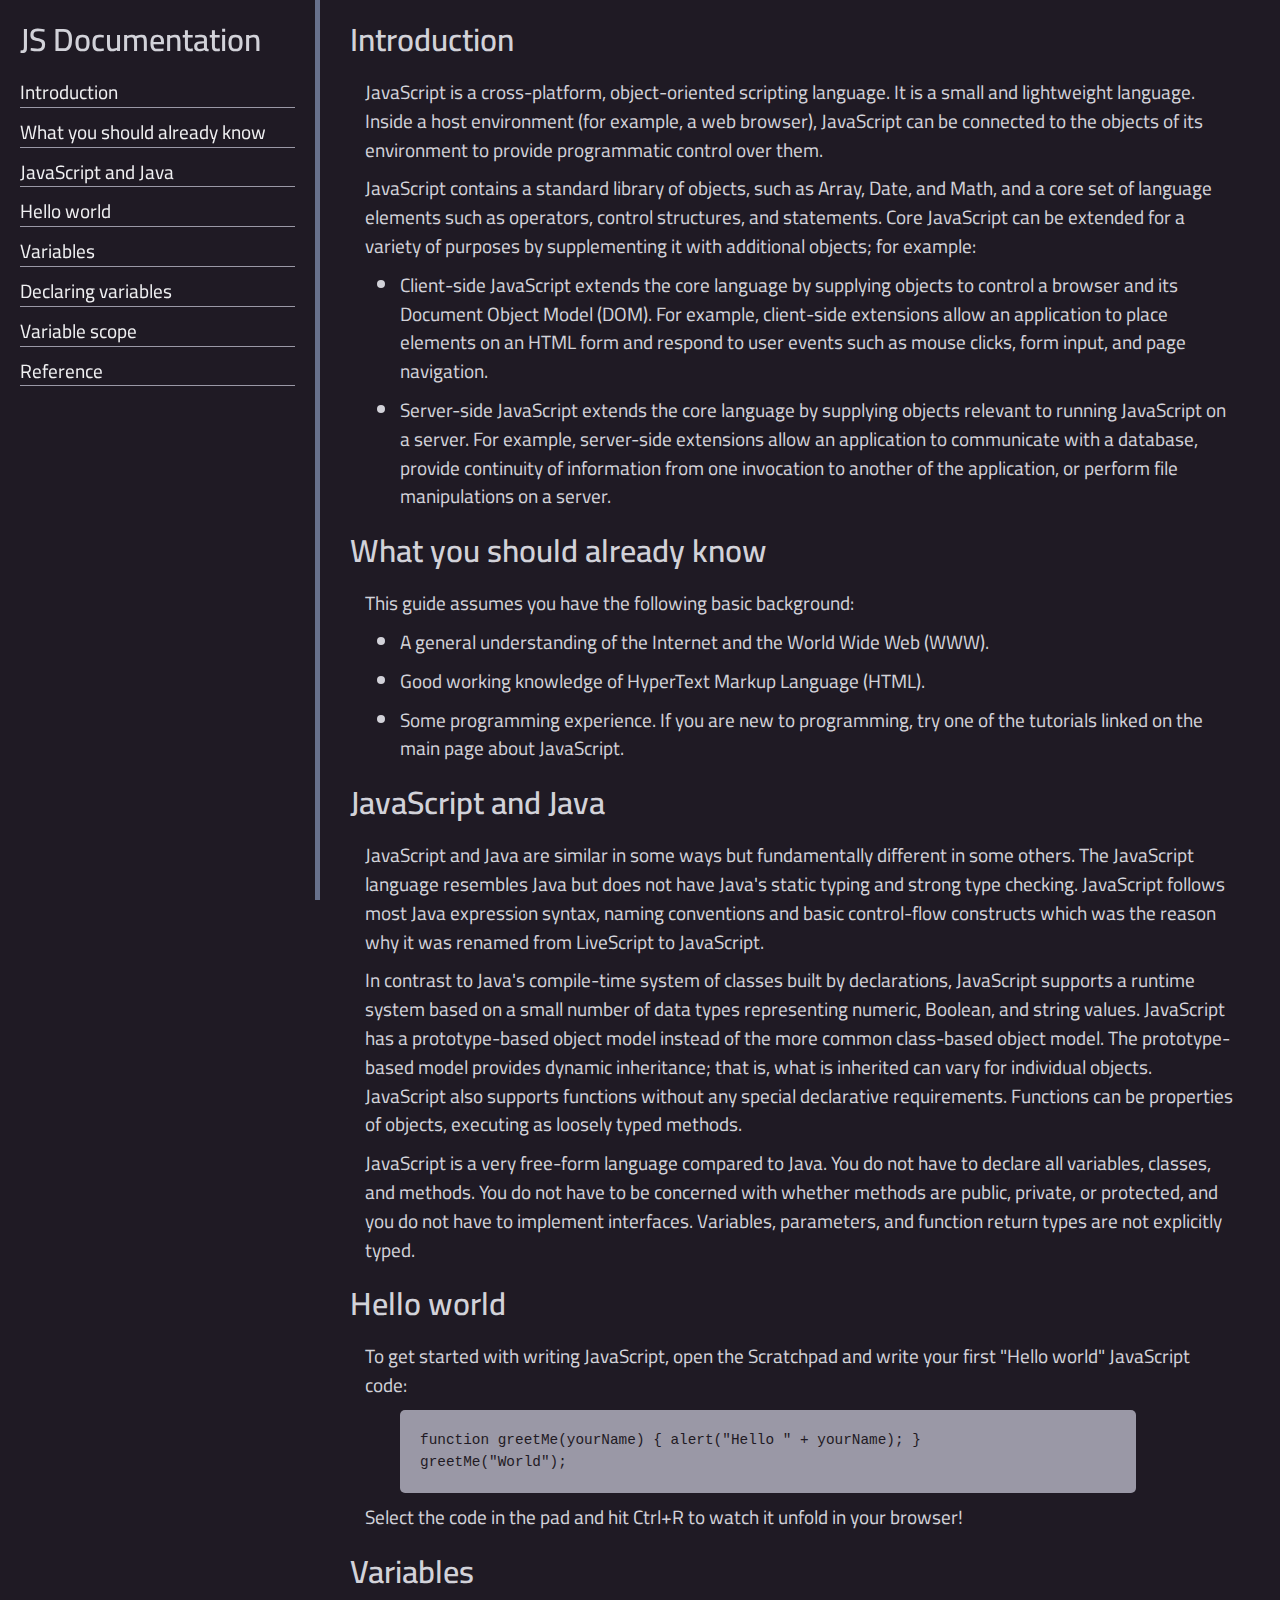
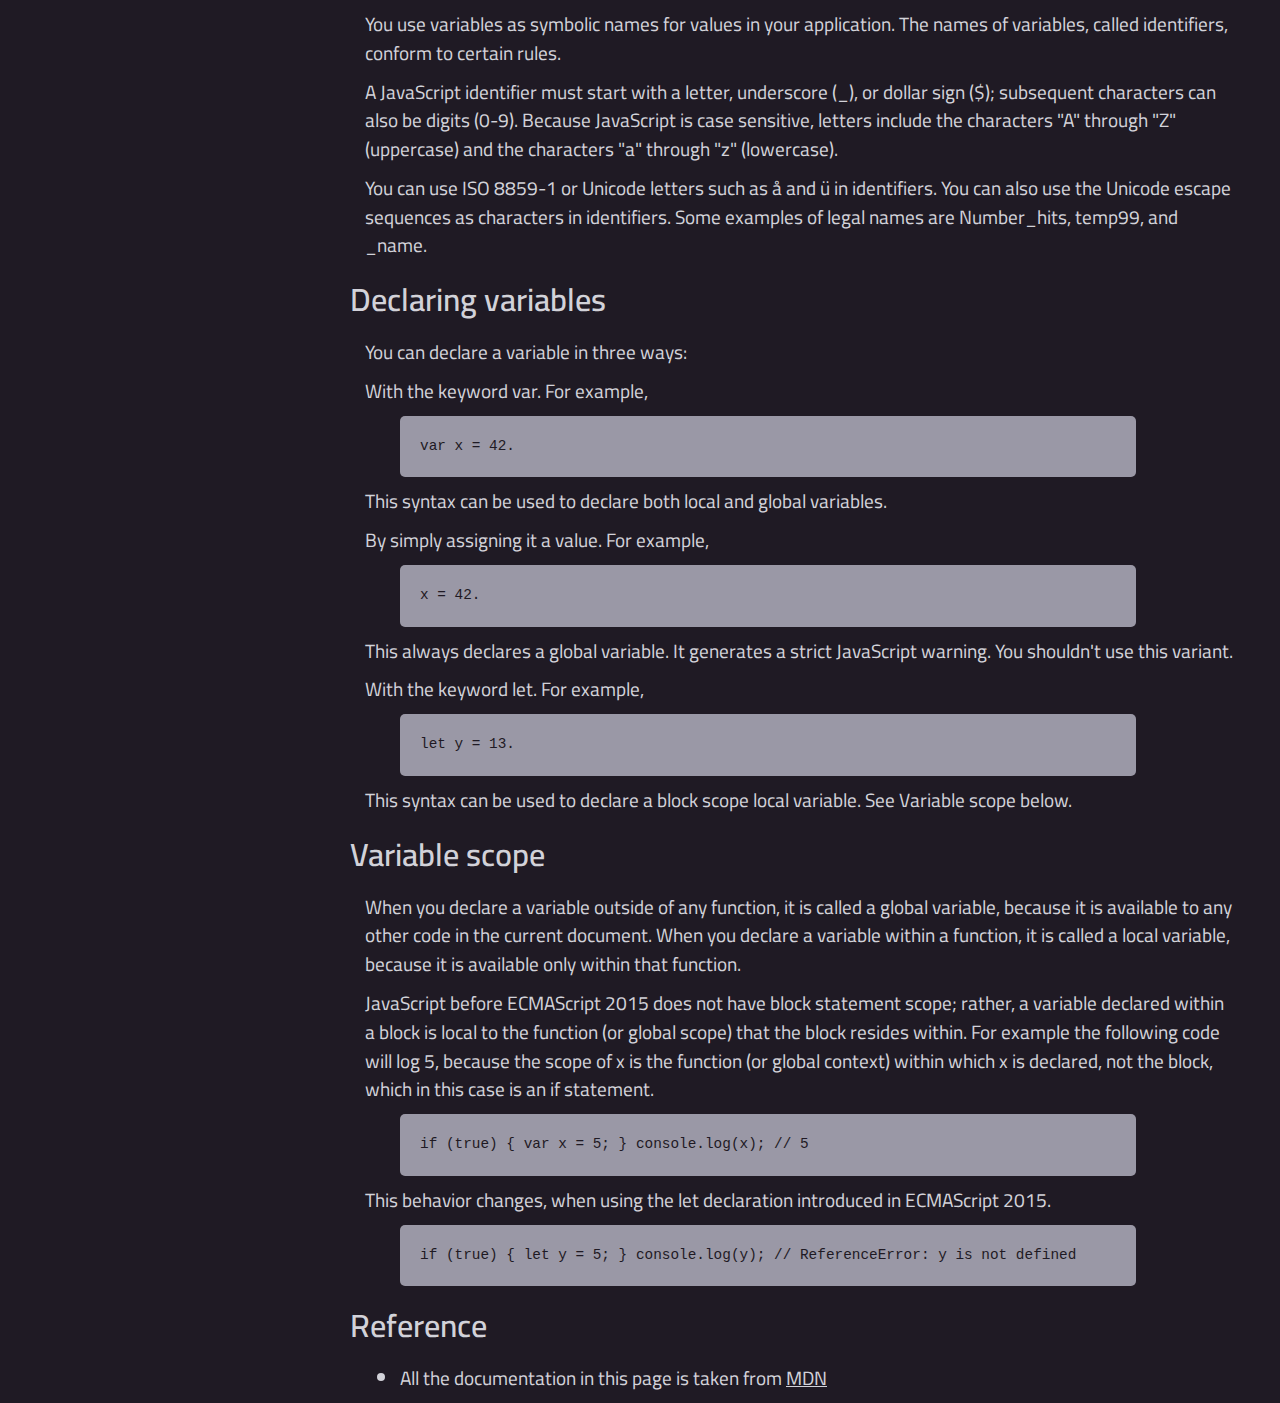
<file: 04-technical-documentation-page/index.html>
<!DOCTYPE html>
<html lang="en" >
<head>
  <meta charset="UTF-8">
  <title>CodePen - Technical Documentation Page (Test)</title>
  <link rel="stylesheet" href="./style.css">

</head>
<body>
<!-- partial:index.partial.html -->
<nav id="navbar">
  <header>JS Documentation</header>
  <div id="links">
    <a href="#introduction" class="nav-link">Introduction</a>
    <a href="#what_you_should_already_know" class="nav-link">What you should already know</a>
    <a href="#javascript_and_java" class="nav-link">JavaScript and Java</a>
    <a href="#hello_world" class="nav-link">Hello world</a>
    <a href="#variables" class="nav-link">Variables</a>
    <a href="#declaring_variables" class="nav-link">Declaring variables</a>
    <a href="#variable_scope" class="nav-link">Variable scope</a>
    <a href="#reference" class="nav-link">Reference</a>
  </div>
</nav>

<main id="main-doc">
  <section class="main-section" id="introduction">
    <header>Introduction</header>
    <p>JavaScript is a cross-platform, object-oriented scripting language. It is a small and lightweight language. Inside a host environment (for example, a web browser), JavaScript can be connected to the objects of its environment to provide programmatic control over them.</p>
    <p>JavaScript contains a standard library of objects, such as Array, Date, and Math, and a core set of language elements such as operators, control structures, and statements. Core JavaScript can be extended for a variety of purposes by supplementing it with additional objects; for example:</p>
    <ul>
      <li>Client-side JavaScript extends the core language by supplying objects to control a browser and its Document Object Model (DOM). For example, client-side extensions allow an application to place elements on an HTML form and respond to user events such as mouse clicks, form input, and page navigation.</li>
      <li>Server-side JavaScript extends the core language by supplying objects relevant to running JavaScript on a server. For example, server-side extensions allow an application to communicate with a database, provide continuity of information from one invocation to another of the application, or perform file manipulations on a server.</li>
    </ul>
  </section>
  
  <section class="main-section" id="what_you_should_already_know">
    <header>What you should already know</header>
    <p>This guide assumes you have the following basic background:</p>
    <ul>
      <li>A general understanding of the Internet and the World Wide Web (WWW).</li>
      <li>Good working knowledge of HyperText Markup Language (HTML).
</li>
      <li>Some programming experience. If you are new to programming, try one of the tutorials linked on the main page about JavaScript.</li>
    </ul>
  </section>  
  
  <section class="main-section" id="javascript_and_java">
    <header>JavaScript and Java</header>
    <p>JavaScript and Java are similar in some ways but fundamentally different in some others. The JavaScript language resembles Java but does not have Java's static typing and strong type checking. JavaScript follows most Java expression syntax, naming conventions and basic control-flow constructs which was the reason why it was renamed from LiveScript to JavaScript.</p>
    <p>In contrast to Java's compile-time system of classes built by declarations, JavaScript supports a runtime system based on a small number of data types representing numeric, Boolean, and string values. JavaScript has a prototype-based object model instead of the more common class-based object model. The prototype-based model provides dynamic inheritance; that is, what is inherited can vary for individual objects. JavaScript also supports functions without any special declarative requirements. Functions can be properties of objects, executing as loosely typed methods.</p>
    <p>JavaScript is a very free-form language compared to Java. You do not have to declare all variables, classes, and methods. You do not have to be concerned with whether methods are public, private, or protected, and you do not have to implement interfaces. Variables, parameters, and function return types are not explicitly typed.</p>
  </section>    
  
  <section class="main-section" id="hello_world">
    <header>Hello world</header>
    <p>To get started with writing JavaScript, open the Scratchpad and write your first "Hello world" JavaScript code:</p>
    <code>function greetMe(yourName) { alert("Hello " + yourName); }
      greetMe("World");</code>
    <p>Select the code in the pad and hit Ctrl+R to watch it unfold in your browser!</p>
  </section>
  
  <section class="main-section" id="variables">
    <header>Variables</header>
    <p>You use variables as symbolic names for values in your application. The names of variables, called identifiers, conform to certain rules.</p>
    <p>A JavaScript identifier must start with a letter, underscore (_), or dollar sign ($); subsequent characters can also be digits (0-9). Because JavaScript is case sensitive, letters include the characters "A" through "Z" (uppercase) and the characters "a" through "z" (lowercase).</p>
    <p>You can use ISO 8859-1 or Unicode letters such as å and ü in identifiers. You can also use the Unicode escape sequences as characters in identifiers. Some examples of legal names are Number_hits, temp99, and _name.</p>
  </section>
  
  <section class="main-section" id="declaring_variables">
    <header>Declaring variables</header>
    <p>You can declare a variable in three ways:</p>
    <p>With the keyword var. For example,</p>
    <code>var x = 42.</code>
    <p>This syntax can be used to declare both local and global variables.</p>
    <p>By simply assigning it a value. For example,</p>
    <code>x = 42.</code>
    <p>This always declares a global variable. It generates a strict JavaScript warning. You shouldn't use this variant.</p>
    <p>With the keyword let. For example,</p>
    <code>let y = 13.</code>
    <p>This syntax can be used to declare a block scope local variable. See Variable scope below.</p>
  </section>

  <section class="main-section" id="variable_scope">
    <header>Variable scope</header>
    <p>When you declare a variable outside of any function, it is called a global variable, because it is available to any other code in the current document. When you declare a variable within a function, it is called a local variable, because it is available only within that function.</p>
    <p>JavaScript before ECMAScript 2015 does not have block statement scope; rather, a variable declared within a block is local to the function (or global scope) that the block resides within. For example the following code will log 5, because the scope of x is the function (or global context) within which x is declared, not the block, which in this case is an if statement.</p>
    <code>if (true) { var x = 5; } console.log(x); // 5</code>
    <p>This behavior changes, when using the let declaration introduced in ECMAScript 2015.</p>
    <code>if (true) { let y = 5; } console.log(y); // ReferenceError: y is not defined</code>
  </section>
  
  <section class="main-section" id="reference">
    <header>Reference</header>
    <ul>
      <li>All the documentation in this page is taken from <a id="mdn" href="https://developer.mozilla.org/en-US/docs/Web/JavaScript/Guide" target="_blank">MDN</a></li>
    </ul>
  </section>
</main>
<!-- partial -->
  <script src='https://cdn.freecodecamp.org/testable-projects-fcc/v1/bundle.js'></script>
</body>
</html>
</file>
<file: 04-technical-documentation-page/style.css>
@import url('https://fonts.googleapis.com/css2?family=Cairo:wght@200;300;400;500;600;700;800;900&display=swap');

* {
  margin: 0;
  padding: 0;
  box-sizing: border-box;  
}

html {
  background: #1F1A24;
  color: #D2D2D9;
  font-family: 'Cairo', sans-serif;
  line-height: 1.5;
}

#navbar {
  position: fixed;
  height: 100%;
  width: 320px;
  border-right: 5px solid #68718C;
  padding: 0 20px;
}

#navbar > div > a {
  display: block;
  color: #F0F0F2;
  text-decoration: none;
  font-size: 1.2rem;
  margin: 10px 0;  
  border-bottom: 1px solid #9A98A6;
}

#mdn {
  color: #D2D2D9;
}

#main-doc {
  position: absolute;
  left: 320px;
  padding: 0 20px;
}

header {
  font-weight: 600;
  font-size: 2rem;
  margin: 15px 10px;
}

#navbar > header {
  margin-left: 0;
  margin-right: 0;
}

p, li {
  font-size: 1.2rem;
  margin: 10px 25px;
}

ul {
  margin-left: 35px;
}

code {
  margin-left: 60px;  
  background: #9A98A6;
  color: #1F1A24;
  display: block;
  max-width: 80%;
  padding: 20px;
  border-radius: 5px;
  white-space: pre-line;
  font-size: 0.9rem;
}

@media (max-width: 800px) {
  html {
    line-height: 1.2;
  }
  
  #navbar {
    position: static;
    height: 190px;
    width: 100%;
    border-bottom: 5px solid #68718C;
    border-right: none;
  }
  
  #navbar > div > a {
    font-size: 1rem;
  }
  
  #navbar > div {
    height: 140px;
    overflow: auto;
  }
  
  #main-doc {
    position: absolute;
    left: 0;
    top: 190px;
    padding: 10px;
  }
  
  header {
    font-weight: 500;
    font-size: 1.5rem;
    margin: 15px 10px;
  }
  
  p, li {
    font-size: 1rem; 
  }
  
  code {
    font-size: 0.8rem;
  }
}

@media (max-width: 238px) {
  #navbar > div {
    height: 110px;
    overflow: auto;
  }
}
</file>
